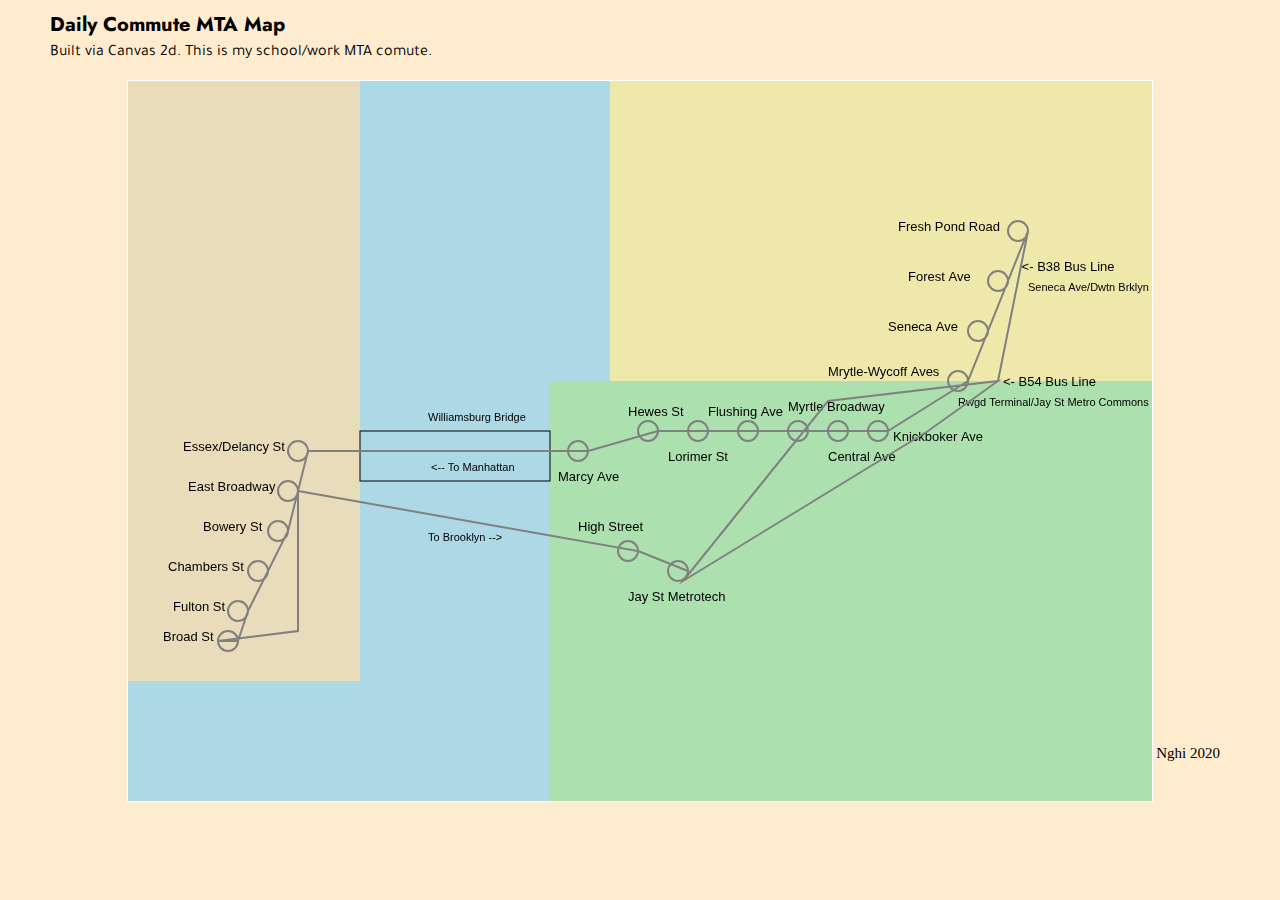
<file: index.html>
<!DOCTYPE html>
<html lang="en">

<head>
    <meta charset="UTF-8">
    <meta name="viewport" content="width=device-width, initial-scale=1.0">
    <title> Daily Commute MTA Map- Canvas 2d </title>
    <link href=https://fonts.googleapis.com/css2?family=Jost:wght@500&display=swap" rel="stylesheet">
    <link href="https://fonts.googleapis.com/css2?family=Tajawal&display=swap" rel="stylesheet">
    <link rel="stylesheet" href="main.css">
</head>

<body>
    <div class="wrapper">
       <h1> Daily Commute MTA Map </h1> 
       <p id = "subtext"> Built via Canvas 2d. This is my school/work MTA comute. </p>
       <p class="unsupported"></p>
        <canvas id="canvas" width="1024px" height="720px"></canvas>
    </div>

    <div class = "boroughs">
        <p id="orange"> Manhattan </p>
        <p id = "green"> Queens &nbsp; Brooklyn</p>

    </div>

    
    <script src="main.js"></script>
</body>


<footer> &copy; Rebecca Nghi 2020 </footer>

</html>
</file>
<file: main.css>
* {
    padding: 0;
    margin: 0;
    box-sizing: border-box;
}

body {
    background: blanchedalmond;
    overflow-x: hidden;
    overflow-y: hidden;
    
}

h1{
    font-family: 'Jost', sans-serif; 
    font-size: 20px;
    margin-top: 10px;
}

#subtext{
    margin-bottom: 50px;
    margin-top: 5px;
    font-family: 'Tajawal', sans-serif;
}

h1, #subtext{
    margin-left: 50px;
}

.wrapper {
    position: relative;
}

#canvas {
    position: absolute;
    left: 0;
    right: 0;
    top: 70px;
    margin: 0 auto;
    display: flex;
    justify-content: center;
    background: lightblue;
    border: 1.5px solid white;}

#orange, #green {
writing-mode: vertical-rl;
text-orientation: mixed;
font-family: 'Jost', sans-serif; 
font-size: 40px;
margin-left: 175px;
}    

#green {
    float: right;
    margin-right: 175px;

}

footer{
    margin-top: 460px;
    margin-right: 60px;
    text-align: right;
    font-size: 15px;
}
</file>
